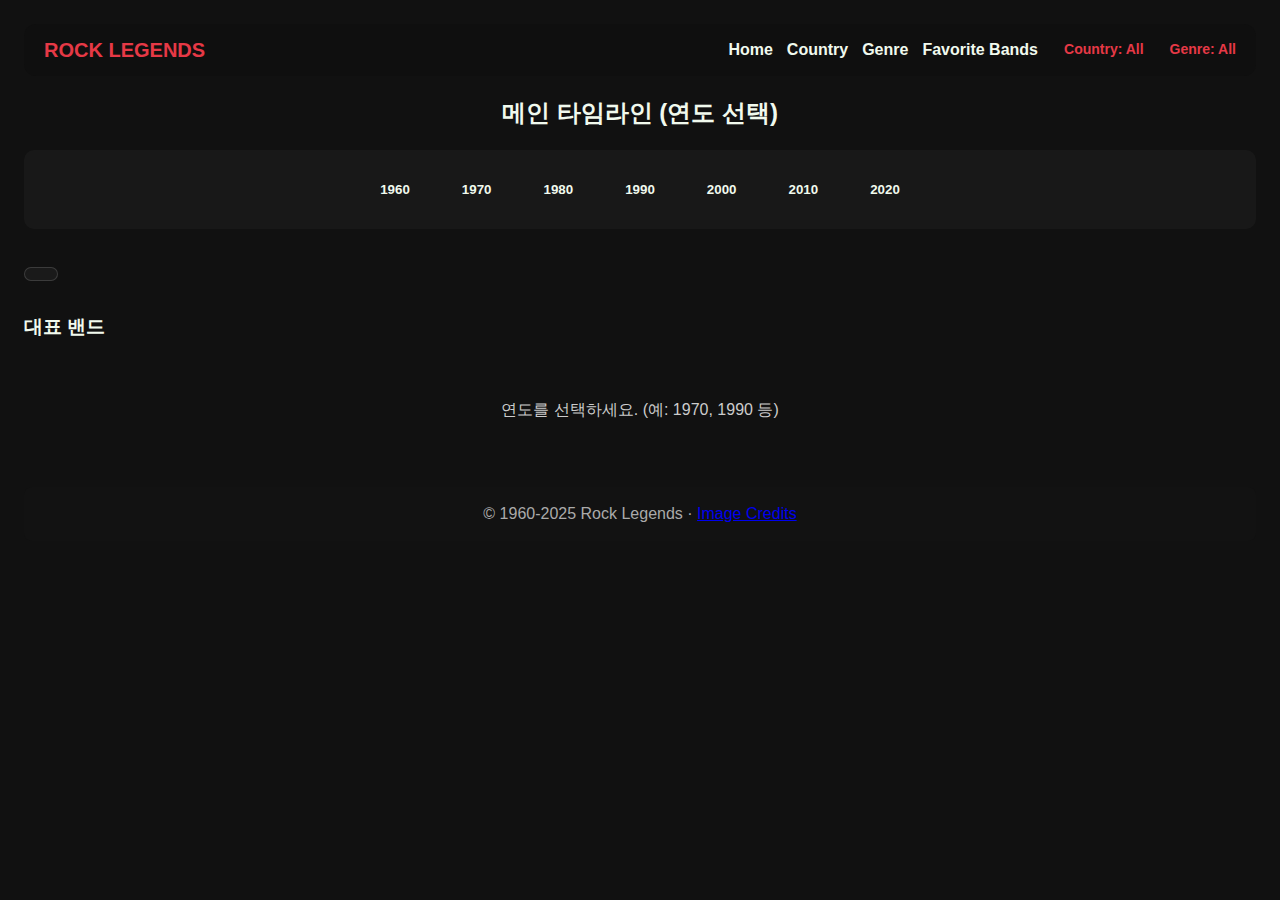
<file: index.html>
<!doctype html>
<html lang="ko">
<head>
  <meta charset="utf-8" />
  <meta name="viewport" content="width=device-width,initial-scale=1" />
  <title>Rock Legends - 연도별 락밴드 아카이브 (확장 버전)</title>
  <!-- 기존 공통 CSS 재사용 -->
  <link rel="stylesheet" href="rockband_expanded.css" />

  <!-- 카드 본문 뒤쪽 배경 이미지 연결 + 스크롤 부드럽게 -->
  <style>
    .card .body::before { background-image: var(--band-bg, none); }
    html { scroll-behavior: smooth; }
  </style>
</head>
<body>
  <div class="header">
    <div class="logo">ROCK LEGENDS</div>
<nav class="nav">
  <a href="#">Home</a>
  <a href="#country">Country</a>
  <a href="#genre">Genre</a>
  <a href="favorite_bands.html">Favorite Bands</a>

  <span class="country-label" id="countryLabel">Country: All</span>
  <span class="country-label" id="genreLabel">Genre: All</span>

  <!-- Country 메뉴 -->
  <div class="country-menu" id="countryMenu">
    <div>All</div>
    <div>UK</div>
    <div>US</div>
    <div>JP</div>
    <div>Ita</div>
  </div>

  <!-- Genre 메뉴 (같은 스타일 재사용) -->
  <div class="country-menu" id="genreMenu">
    <div>All</div>
    <div>Classic Rock</div>
    <div>Hard Rock</div>
    <div>Metal</div>
    <div>Progressive Rock</div>
    <div>Grunge</div>
    <div>Britpop</div>
    <div>J-Rock</div>
    <div>Alternative Rock</div>
    <div>Pop Rock</div>
  </div>
</nav>
  </div>

  <main>
    <section>
      <h2 style="text-align:center">메인 타임라인 (연도 선택)</h2>
      <div class="timeline" id="timeline"></div>
    </section>

    <section>
      <div id="eraGenre" class="era-genre"></div>

      <h3>대표 밴드</h3>
      <div id="bands" class="bands">
        <div class="empty">연도를 선택하세요. (예: 1970, 1990 등)</div>
      </div>
    </section>
  </main>

  <footer class="footer">
  © 1960-2025 Rock Legends ·
  <a href="credits.html">Image Credits</a>
  </footer>

  <script>
    const FAVORITES_KEY = 'rocklegends_favorites_v1';

  function getFavorites() {
    try {
      const raw = localStorage.getItem(FAVORITES_KEY);
      return raw ? JSON.parse(raw) : [];
    } catch (e) {
      return [];
    }
  }

  function saveFavorites(list) {
    localStorage.setItem(FAVORITES_KEY, JSON.stringify(list));
  }

  function isFavorite(name) {
    return getFavorites().some(f => f.name === name);
  }

  function toggleFavorite(band, btn) {
    let favorites = getFavorites();
    const idx = favorites.findIndex(f => f.name === band.name);
    const isFav = idx >= 0;

    if (isFav) {
      favorites.splice(idx, 1);
      btn.classList.remove('is-fav');
      btn.textContent = '☆ Favorite';
    } else {
      favorites.push(band);
      btn.classList.add('is-fav');
      btn.textContent = '★ Favorite';
    }
    saveFavorites(favorites);
  }

  /* ------------------ 데이터 ------------------ */
  const DATA = {
    "1960":[
      {name:"The Beatles",country:"UK",genre:"Classic Rock",note:"Beatlemania (1960s)", img:"images/beatles.jpg"},
      {name:"The Rolling Stones",country:"UK",genre:"Classic Rock",note:"Started 1962", img:"images/rollingstones.jpg"},
      {name:"The Beach Boys",country:"US",genre:"Pop Rock",note:"Surfin’ USA (1963)", img:"images/beachboys.jpg"}
    ],
    "1970":[
      {name:"Led Zeppelin",country:"UK",genre:"Hard Rock",note:"Led Zeppelin IV (1971)", img:"images/ledzeppelin.jpg"},
      {name:"Pink Floyd",country:"UK",genre:"Progressive Rock",note:"The Wall (1979)", img:"images/pinkfloyd.jpg"},
      {name:"KISS",country:"US",genre:"Hard Rock",note:"Destroyer (1976)", img:"images/kiss.jpg"}
    ],
    "1980":[
      {name:"X Japan",country:"JP",genre:"Metal",note:"Formation 1982", img:"images/xjapan.jpg"},
      {name:"U2",country:"Ireland",genre:"Classic Rock",note:"The Joshua Tree (1987)", img:"images/u2.jpg"},
      {name:"Metallica",country:"US",genre:"Metal",note:"Master of Puppets (1986)", img:"images/metallica.jpg"}
    ],
    "1990":[
      {name:"Nirvana",country:"US",genre:"Grunge",note:"Nevermind (1991)", img:"images/nirvana.jpg"},
      {name:"Oasis",country:"UK",genre:"Britpop",note:"Morning Glory (1995)", img:"images/oasis.jpg"},
      {name:"L'Arc~en~Ciel",country:"JP",genre:"J-Rock",note:"Heavenly (1995)", img:"images/larcenciel.jpg"}
    ],
    "2000":[
      {name:"Linkin Park",country:"US",genre:"Alternative Rock",note:"Hybrid Theory (2000)", img:"images/linkinpark.jpg"},
      {name:"Coldplay",country:"UK",genre:"Pop Rock",note:"Parachutes (2000)", img:"images/coldplay.jpg"},
      {name:"Asian Kung-Fu Generation",country:"JP",genre:"J-Rock",note:"Debut (2003)", img:"images/akfg.jpg"}
    ],
    "2010":[
      {name:"Imagine Dragons",country:"US",genre:"Pop Rock",note:"Night Visions (2012)", img:"images/imaginedragons.jpg"},
      {name:"Arctic Monkeys",country:"UK",genre:"Alternative Rock",note:"AM (2013)", img:"images/arcticmonkeys.jpg"}
    ],
    "2020":[
      {name:"Måneskin",country:"Ita",genre:"Hard Rock",note:"Eurovision (2021)", img:"images/maneskin.jpg"},
      {name:"Greta Van Fleet",country:"US",genre:"Classic Rock",note:"The Battle at Garden's Gate (2021)", img:"images/gvf.jpg"},
      {name:"King Gnu",country:"JP",genre:"Alternative Rock",note:"Ceremony (2020)", img:"images/kinggnu.jpg"}
    ]
  };
  const years = ["1960","1970","1980","1990","2000","2010","2020"];
  const ERA_GENRE = {
  "1960": "1960s · British Invasion & Classic Rock",
  "1970": "1970s · Hard Rock & Progressive Rock",
  "1980": "1980s · Metal & Arena Rock",
  "1990": "1990s · Grunge & Britpop",
  "2000": "2000s · Alternative & Pop Rock",
  "2010": "2010s · Indie & Pop Rock",
  "2020": "2020s · New Wave Rock & Mixed Styles"
};

  /* ------------------ 약력 ------------------ */
const BAND_BIOS = {
  "Beatles": `
    <p>리버풀 출신의 전설적인 록 밴드로, 1960년대 대중음악의 흐름을 바꿨습니다.</p>
    <p>멜로디와 실험성을 동시에 보여주며 이후 수많은 아티스트에게 영향을 남겼습니다.</p>
  `,

  "Rolling Stones": `
    <p>블루스 기반 록앤롤의 아이콘으로, 거친 사운드와 카리스마로 사랑받았습니다.</p>
    <p>장기간 활동하며 라이브 퍼포먼스와 록의 태도를 상징하는 존재가 되었습니다.</p>
  `,

  "Led Zeppelin": `
    <p>하드 록/헤비메탈의 원형을 제시한 영국 밴드입니다.</p>
    <p>강력한 리프와 다이내믹한 구성으로 ‘클래식 록’의 대표적인 기준점이 되었습니다.</p>
  `,

  "Pink Floyd": `
    <p>프로그레시브 록의 정점으로 꼽히는 밴드이며, 실험적 사운드와 개념 앨범으로 유명합니다.</p>
    <p>사운드 디자인과 서사적 구성으로 ‘앨범 단위 감상’의 매력을 극대화했습니다.</p>
  `,

  "KISS": `
    <p>화려한 분장과 퍼포먼스로 유명한 하드 록 밴드입니다.</p>
    <p>무대 연출과 캐릭터성을 결합해 ‘쇼’로서의 록 공연을 대중적으로 확장했습니다.</p>
  `,

  "Nirvana": `
    <p>그란지 록의 상징으로, 1990년대 얼터너티브 록 대중화에 결정적 역할을 했습니다.</p>
    <p>거칠지만 직설적인 감정 표현으로 당시 세대의 정서를 대표하는 밴드가 되었습니다.</p>
  `,

  "Oasis": `
    <p>브릿팝의 아이콘으로, 직선적인 멜로디와 태도로 세대를 관통했습니다.</p>
    <p>큰 후렴과 강한 ‘싱얼롱’ 감성으로 1990년대 영국 록의 중심에 섰습니다.</p>
  `,

  "L'Arc~en~Ciel": `
    <p>일본 록을 대표하는 밴드로, 멜로디와 비주얼 모두 강점으로 평가받습니다.</p>
    <p>다채로운 사운드 스펙트럼과 세련된 곡 전개로 폭넓은 팬층을 형성했습니다.</p>
  `,

  "Linkin Park": `
    <p>뉴메탈과 일렉트로니카의 결합으로 2000년대 초반을 장악한 밴드입니다.</p>
    <p>강한 에너지와 감정선이 뚜렷한 보컬 스타일로 대중성과 공격성을 동시에 잡았습니다.</p>
  `,

  "Coldplay": `
    <p>서정적 멜로디와 감성적 사운드로 사랑받는 영국 밴드입니다.</p>
    <p>부드러운 분위기부터 웅장한 스케일까지 확장하며 ‘모던 팝 록’의 대표 주자가 되었습니다.</p>
  `,

  "Asian Kung-Fu Generation": `
    <p>에모/얼터너티브 기반의 일본 록 밴드입니다.</p>
    <p>선명한 기타 사운드와 직관적인 곡 구성으로 많은 리스너에게 꾸준히 사랑받고 있습니다.</p>
  `,

  "Imagine Dragons": `
    <p>팝 록/일렉트로닉 록을 성공적으로 결합한 밴드입니다.</p>
    <p>강한 비트와 후렴 중심의 구성이 특징이며, 대중적인 에너지로 큰 호응을 얻었습니다.</p>
  `,

  "Arctic Monkeys": `
    <p>인디/개러지 록 기반의 현대적 사운드를 선도한 밴드입니다.</p>
    <p>시기별로 스타일을 유연하게 확장하면서도 특유의 감각적인 분위기를 유지했습니다.</p>
  `,

  "Måneskin": `
    <p>Måneskin은 이탈리아 출신 록 밴드로, 하드 록과 팝 록, 얼터너티브 록을 기반으로 활동하고 있습니다.</p>
    <p>과거 록 음악을 현대적으로 재해석하는 스타일을 특징으로 하며, 다양한 아티스트에게서 영향을 받은 것으로 알려져 있습니다.</p>
  `,

  "Greta Van Fleet": `
    <p>클래식 록의 계보를 현대적으로 잇는 밴드입니다.</p>
    <p>빈티지한 질감의 사운드와 강한 밴드 연주를 중심으로 존재감을 보여줍니다.</p>
  `,

  "King Gnu": `
    <p>장르 경계를 넘나드는 일본 밴드입니다.</p>
    <p>록을 기반으로 하면서도 다양한 편곡과 질감으로 독자적인 색을 만들어갑니다.</p>
  `,

  "The Beach Boys": `
    <p>캘리포니아 사운드의 상징으로, 서프 록/선샤인 팝 계열의 이미지로 널리 알려져 있습니다.</p>
    <p>밝은 하모니와 세련된 편곡으로 ‘팝 보컬 그룹’의 기준을 확장했습니다.</p>
  `,

  "X Japan": `
    <p>일본 비주얼계의 선구자로, 헤비메탈과 발라드의 극적인 대비로 유명합니다.</p>
    <p>강렬한 무대성과 감성적인 멜로디를 함께 보여주며 큰 영향력을 남겼습니다.</p>
  `,

  "U2": `
    <p>아일랜드 출신의 록 밴드로, 사회적 메시지를 담은 음악과 혁신적인 사운드로 세계적인 명성을 얻었습니다.</p>
    <p>공연 규모와 사운드 연출 면에서도 ‘스타디움 록’의 대표 주자로 자주 언급됩니다.</p>
  `,

  "Metallica": `
    <p>미국의 헤비메탈 밴드로, 스래시 메탈 장르를 대표하는 이름 중 하나입니다.</p>
    <p>강렬한 사운드와 탄탄한 연주로 메탈의 대중적 확장에도 큰 역할을 했습니다.</p>
  `
};

  /* ------------------ 엘리먼트 ------------------ */
  const timelineEl  = document.getElementById('timeline');
  const bandsEl     = document.getElementById('bands');
  const eraGenreEl  = document.getElementById('eraGenre');
  const countryMenu = document.getElementById('countryMenu');
  const countryLabel= document.getElementById('countryLabel');
  const genreMenu   = document.getElementById('genreMenu');
  const genreLabel  = document.getElementById('genreLabel');

  let selectedCountry = null;
  let selectedGenre   = null;

  function createYearButton(y){
    const btn = document.createElement('button');
    btn.className = 'year-btn';
    btn.textContent = y;
    btn.addEventListener('click', () => selectYear(y, btn));
    return btn;
  }
  function updateEraGenre(year) {
  if (!eraGenreEl) return;
  const text = ERA_GENRE[year] || (year + "s · Rock");
  eraGenreEl.textContent = text;
}
  function selectYear(year, btn){
    document.querySelectorAll('.year-btn').forEach(b => b.classList.remove('active'));
    btn.classList.add('active');
    updateEraGenre(year);
    renderBandsForYear(year);
  }

  function renderBandsForYear(year){
    bandsEl.innerHTML = '';
    const list = DATA[year];
    if(!list){
      bandsEl.innerHTML = '<div class="empty">데이터 없음</div>';
      return;
    }

    let filtered = list;
    if (selectedCountry) {
      filtered = filtered.filter(b => b.country === selectedCountry);
    }
    if (selectedGenre) {
      filtered = filtered.filter(b => b.genre === selectedGenre);
    }

    if(filtered.length === 0){
      bandsEl.innerHTML = '<div class="empty">해당 조건(국가/장르)의 밴드 없음</div>';
      return;
    }

    filtered.forEach(b => {
      const card  = document.createElement('div'); card.className = 'card';
      const thumb = document.createElement('div'); thumb.className = 'thumb';
      thumb.textContent = b.name.split(' ')[0];

      const body  = document.createElement('div'); body.className = 'body';
      if (b.img) body.style.setProperty('--band-bg', `url("${b.img}")`);
      body.innerHTML = `
        <div class="band-name">${b.name}</div>
        <div class="meta">${b.country} · ${year}s · ${b.genre}</div>
        <div class="track">${b.note || ''}</div>
      `;

      const expand = document.createElement('div'); 
expand.className = 'expand';
expand.innerHTML = `
  <div class="expand-layout">
    <div class="bio">
      ${BAND_BIOS[b.name] || '약력이 아직 없습니다. BAND_BIOS에 "밴드명": "소개글"로 추가하세요.'}
    </div>
    ${b.img ? `<img class="band-cover" src="${b.img}" alt="${b.name} cover" />` : ``}
  </div>
`;

// === 즐겨찾기 버튼 추가 ===
      const favBtn = document.createElement('button');
      favBtn.className = 'fav-btn';
      if (isFavorite(b.name)) {
        favBtn.classList.add('is-fav');
        favBtn.textContent = '★ Favorite';
      } else {
        favBtn.textContent = '☆ Favorite';
      }
      favBtn.addEventListener('click', (e) => {
        e.stopPropagation(); // 카드 확대 클릭과 분리
        toggleFavorite(
          {
            name: b.name,
            country: b.country,
            genre: b.genre,
            note: b.note,
            img: b.img,
            year: year
          },
          favBtn
        );
      });

      card.appendChild(thumb);
      card.appendChild(body);
      card.appendChild(favBtn);
      card.appendChild(expand);
      bandsEl.appendChild(card);

      // 카드 클릭 시: 확대 + 맨 위로
      card.addEventListener('click', () => {
        const willOpen = !card.classList.contains('expanded');
        document.querySelectorAll('#bands .card').forEach(c => c.classList.remove('expanded','expanded-top'));
        if (willOpen) {
          bandsEl.prepend(card);
          card.classList.add('expanded','expanded-top');
          const header = document.querySelector('.header');
          const topY = (header ? header.offsetTop + header.offsetHeight + 8 : 0);
          window.scrollTo({ top: topY, behavior: 'smooth' });
        }
      });
    });
  }

  // Country 드롭다운
  document.querySelector('.nav a[href="#country"]').addEventListener('click', (e) => {
    e.preventDefault();
    countryMenu.style.display = (countryMenu.style.display === 'block') ? 'none' : 'block';
    genreMenu.style.display   = 'none';
  });
  countryMenu.querySelectorAll('div').forEach(opt => {
    opt.addEventListener('click', () => {
      selectedCountry = (opt.textContent === "All") ? null : opt.textContent;
      countryLabel.textContent = "Country: " + opt.textContent;
      countryMenu.style.display = 'none';
      const active = document.querySelector('.year-btn.active');
      if (active) { renderBandsForYear(active.textContent); }
    });
  });

  // Genre 드롭다운
  document.querySelector('.nav a[href="#genre"]').addEventListener('click', (e) => {
    e.preventDefault();
    genreMenu.style.display   = (genreMenu.style.display === 'block') ? 'none' : 'block';
    countryMenu.style.display = 'none';
  });
  genreMenu.querySelectorAll('div').forEach(opt => {
    opt.addEventListener('click', () => {
      selectedGenre = (opt.textContent === "All") ? null : opt.textContent;
      genreLabel.textContent = "Genre: " + opt.textContent;
      genreMenu.style.display = 'none';
      const active = document.querySelector('.year-btn.active');
      if (active) { renderBandsForYear(active.textContent); }
    });
  });

  // 타임라인 버튼 생성
  years.forEach(y => timelineEl.appendChild(createYearButton(y)));
  </script>
</body>
</html>
</file>
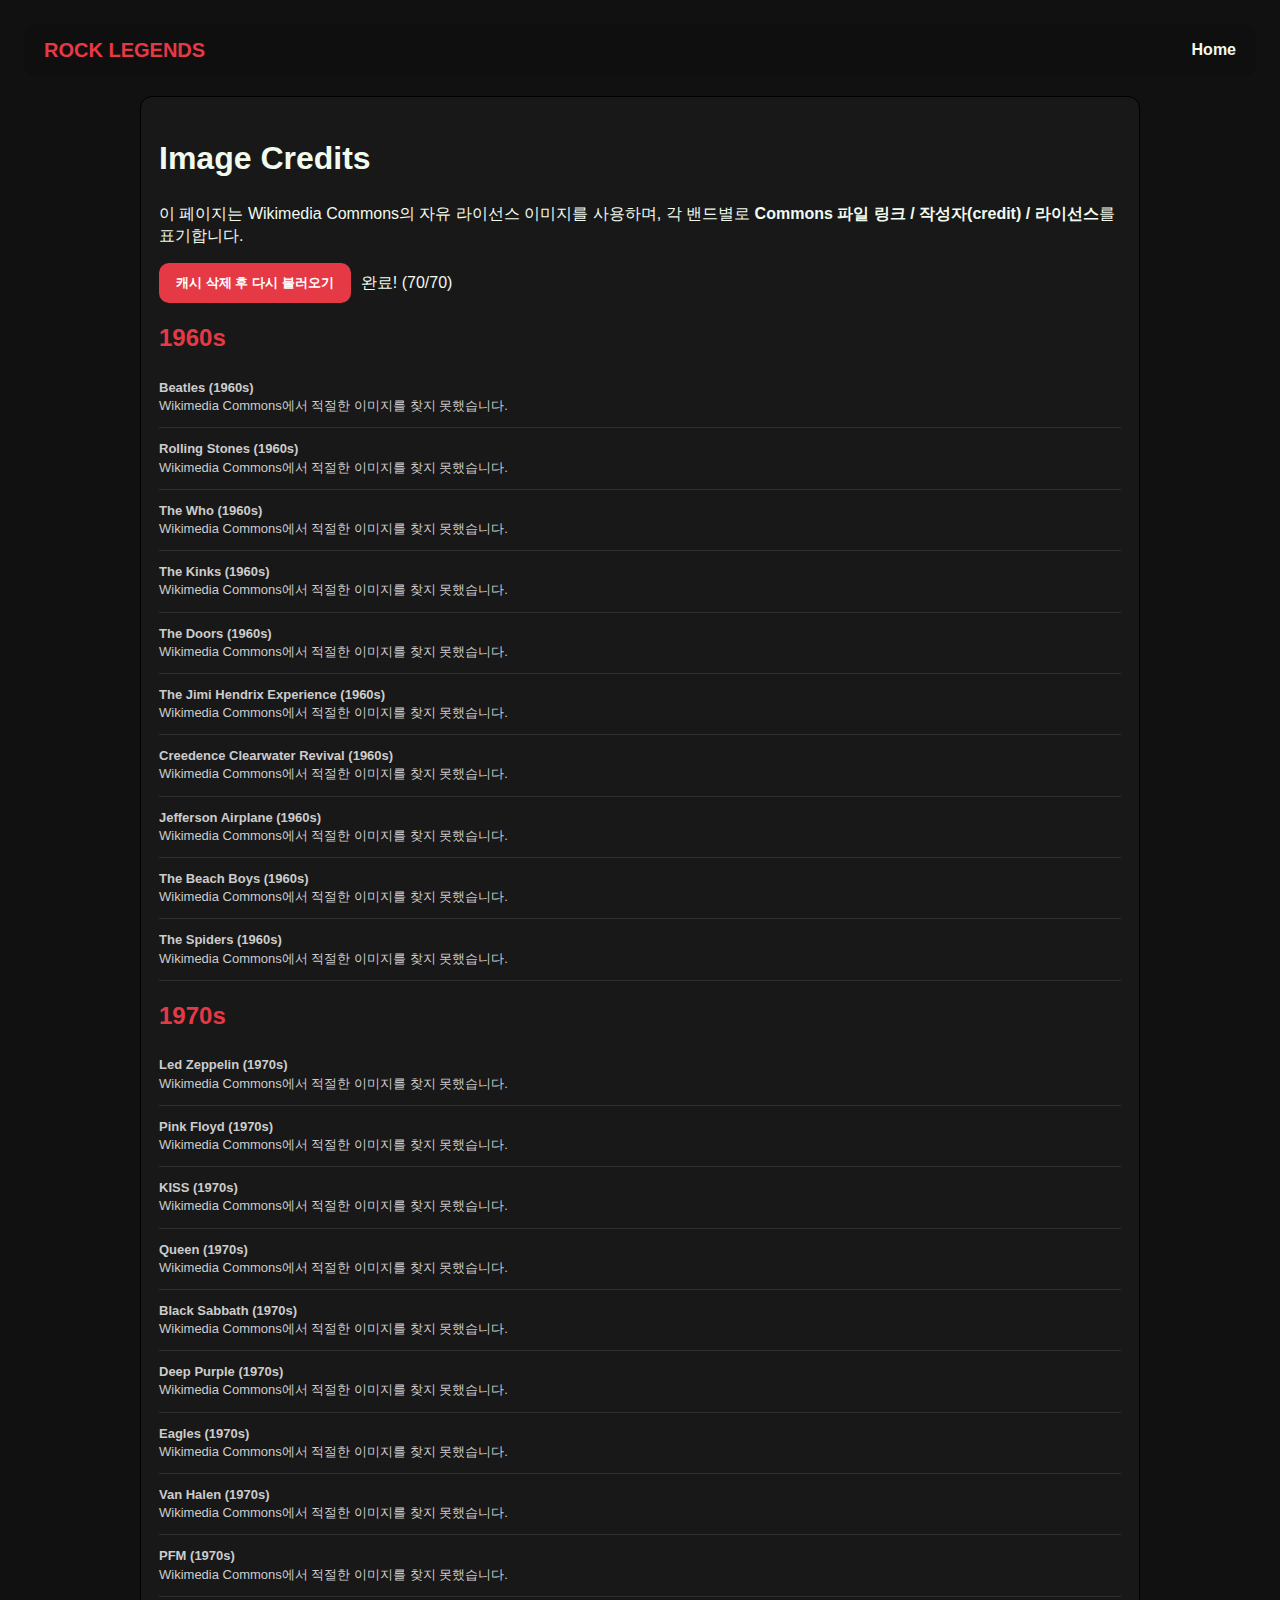
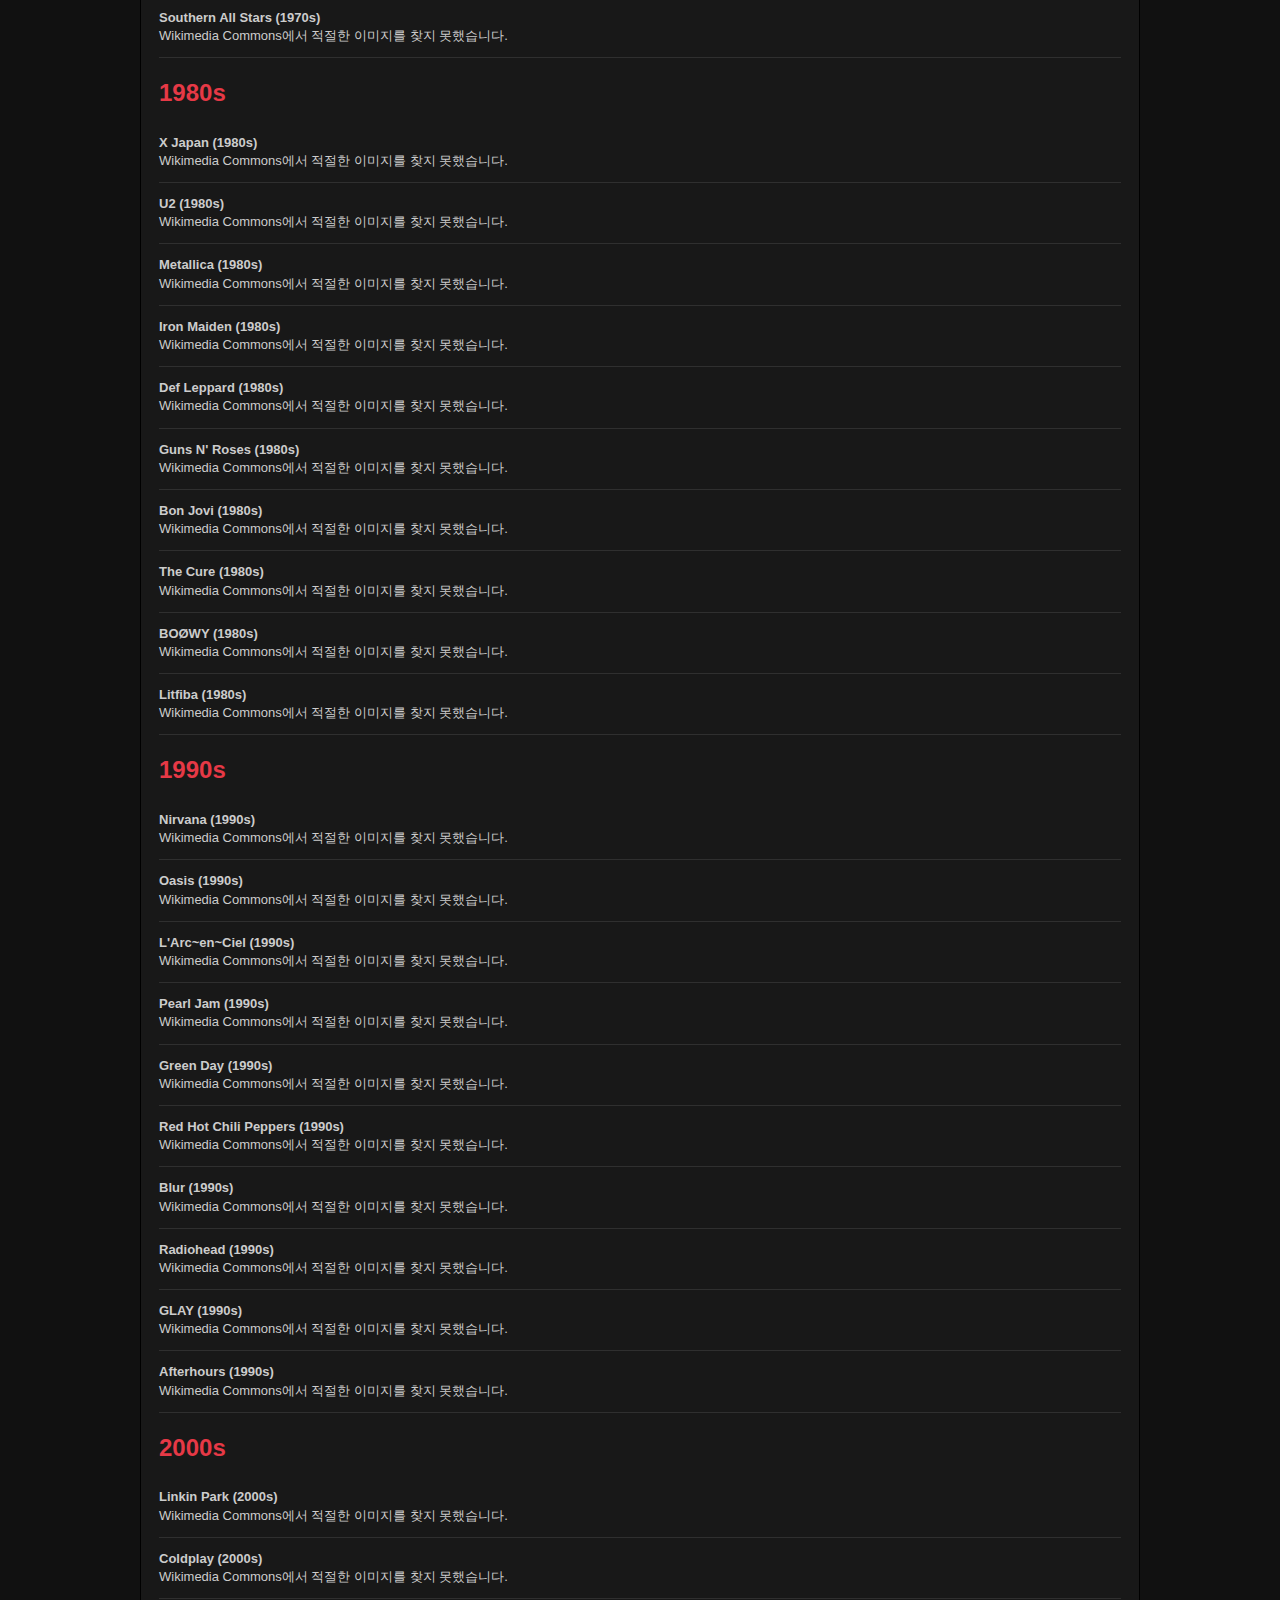
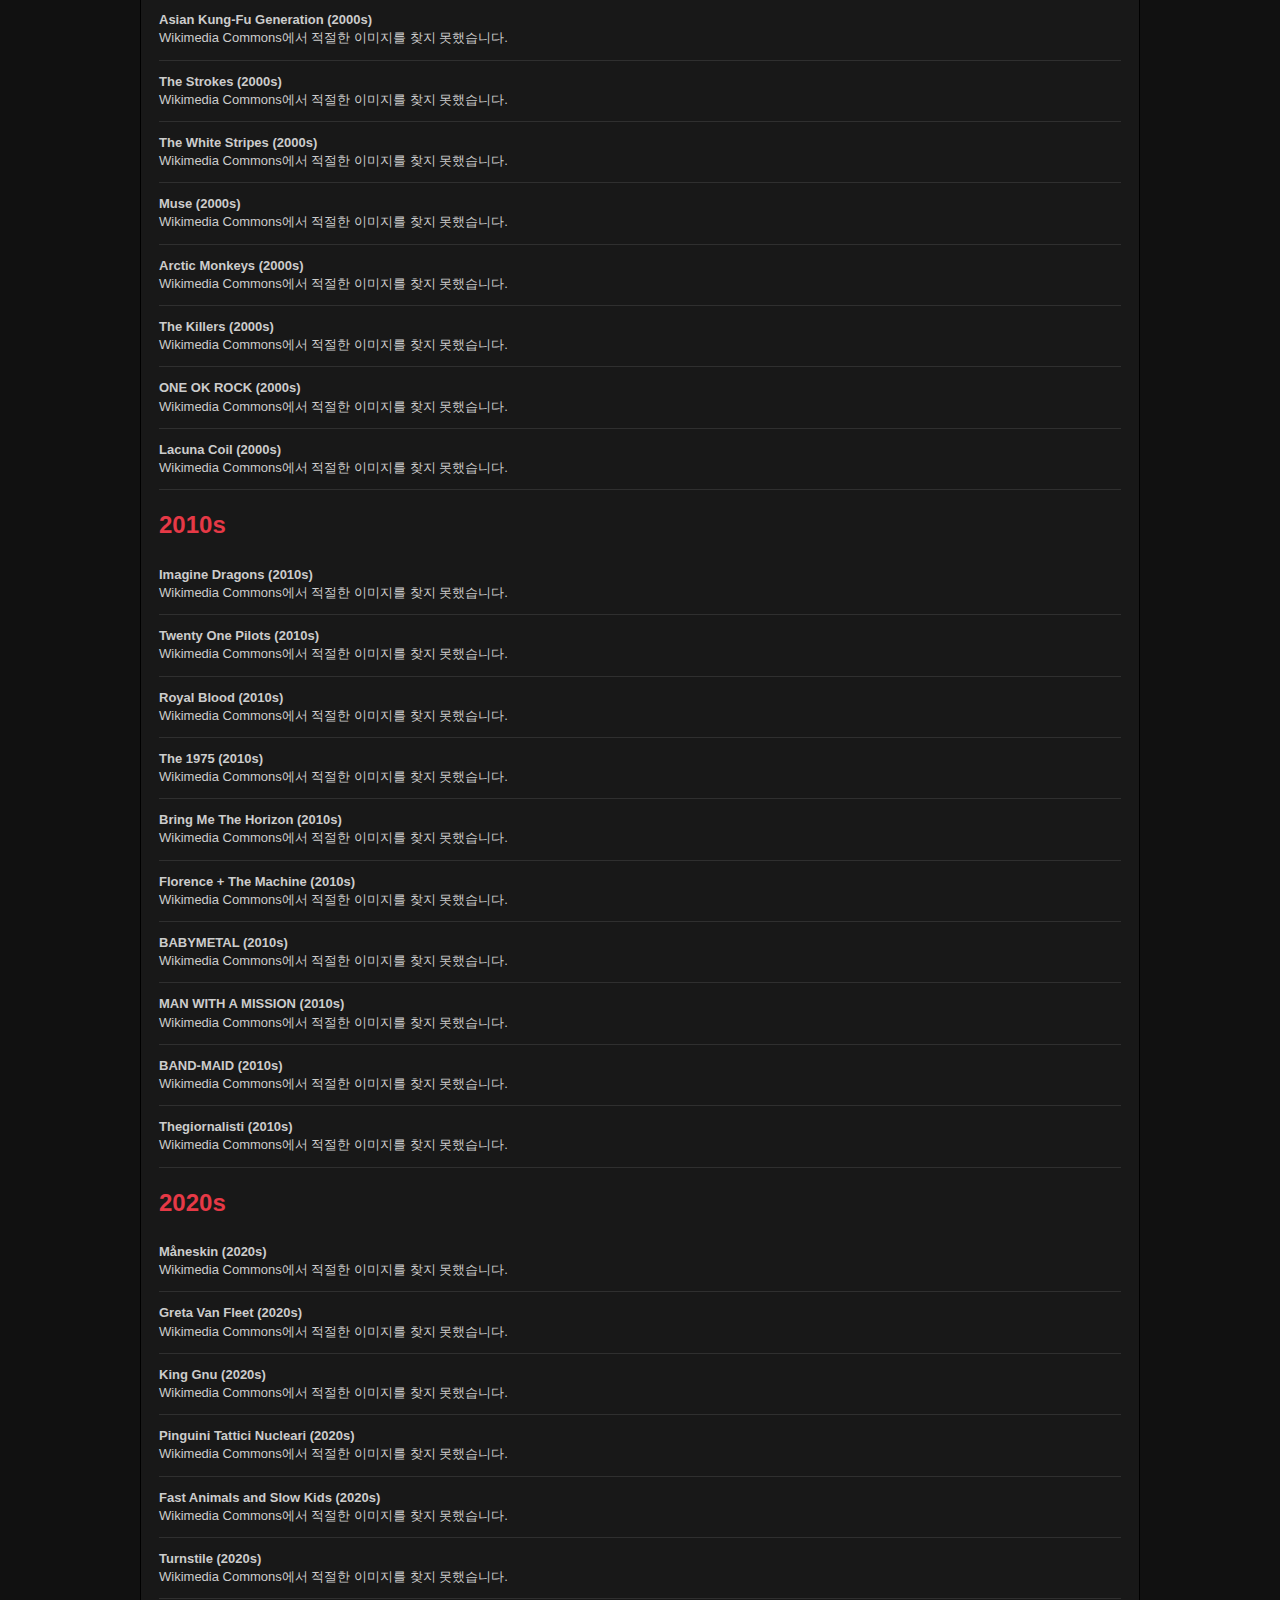
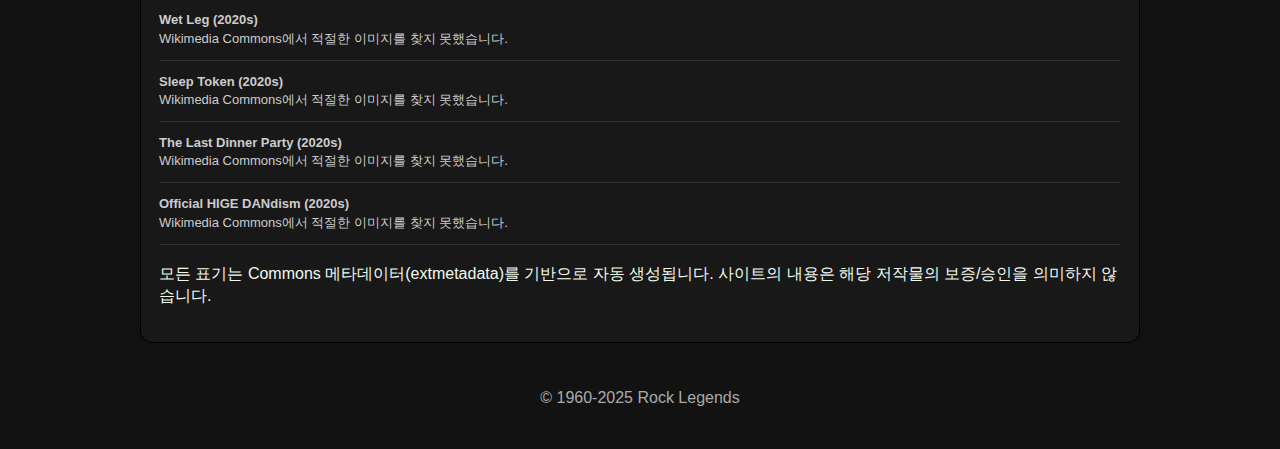
<file: credits.html>
<!doctype html>
<html lang="ko">
<head>
  <meta charset="utf-8" />
  <meta name="viewport" content="width=device-width, initial-scale=1" />
  <title>Image Credits - Rock Legends</title>
  <link rel="stylesheet" href="rockband_expanded.css" />
</head>
<body>
  <div class="header">
    <div class="logo">ROCK LEGENDS</div>
    <nav class="nav">
      <a href="index.html">Home</a>
    </nav>
  </div>

  <main class="container">
    <section class="section">
      <h1>Image Credits</h1>
      <p class="muted">
        이 페이지는 Wikimedia Commons의 자유 라이선스 이미지를 사용하며,
        각 밴드별로 <strong>Commons 파일 링크 / 작성자(credit) / 라이선스</strong>를 표기합니다.
      </p>

      <div style="display:flex; gap:10px; align-items:center; flex-wrap:wrap;">
        <button id="clearCacheBtn" class="btn">캐시 삭제 후 다시 불러오기</button>
        <span id="creditsProgress" class="muted">준비 중…</span>
      </div>

      <div id="creditsRoot" style="margin-top:16px;"></div>

      <p class="muted" style="margin-top:18px;">
        모든 표기는 Commons 메타데이터(extmetadata)를 기반으로 자동 생성됩니다.
        사이트의 내용은 해당 저작물의 보증/승인을 의미하지 않습니다.
      </p>
    </section>
  </main>

  <footer class="footer">
    © 1960-2025 Rock Legends
  </footer>

  <script src="commons_autofill.js"></script>
  <script>
    const DECADES = {
  "1960": ["Beatles", "Rolling Stones", "The Who", "The Kinks", "The Doors", "The Jimi Hendrix Experience", "Creedence Clearwater Revival", "Jefferson Airplane", "The Beach Boys", "The Spiders"],
  "1970": ["Led Zeppelin", "Pink Floyd", "KISS", "Queen", "Black Sabbath", "Deep Purple", "Eagles", "Van Halen", "PFM", "Southern All Stars"],
  "1980": ["X Japan", "U2", "Metallica", "Iron Maiden", "Def Leppard", "Guns N' Roses", "Bon Jovi", "The Cure", "BOØWY", "Litfiba"],
  "1990": ["Nirvana", "Oasis", "L'Arc~en~Ciel", "Pearl Jam", "Green Day", "Red Hot Chili Peppers", "Blur", "Radiohead", "GLAY", "Afterhours"],
  "2000": ["Linkin Park", "Coldplay", "Asian Kung-Fu Generation", "The Strokes", "The White Stripes", "Muse", "Arctic Monkeys", "The Killers", "ONE OK ROCK", "Lacuna Coil"],
  "2010": ["Imagine Dragons", "Twenty One Pilots", "Royal Blood", "The 1975", "Bring Me The Horizon", "Florence + The Machine", "BABYMETAL", "MAN WITH A MISSION", "BAND-MAID", "Thegiornalisti"],
  "2020": ["Måneskin", "Greta Van Fleet", "King Gnu", "Pinguini Tattici Nucleari", "Fast Animals and Slow Kids", "Turnstile", "Wet Leg", "Sleep Token", "The Last Dinner Party", "Official HIGE DANdism"]
};

    function el(tag, attrs={}, children=[]) {
      const node = document.createElement(tag);
      for (const [k,v] of Object.entries(attrs||{})) {
        if (k === 'class') node.className = v;
        else if (k === 'text') node.textContent = v;
        else node.setAttribute(k, v);
      }
      for (const ch of children) node.appendChild(ch);
      return node;
    }

    async function buildCredits() {
      const root = document.getElementById('creditsRoot');
      const progress = document.getElementById('creditsProgress');

      if (!window.RockLegendsCommons) {
        progress.textContent = "commons_autofill.js 로드 실패(경로 확인 필요)";
        return;
      }

      root.innerHTML = "";
      const decadeKeys = Object.keys(DECADES).sort();

      // 총 개수 계산
      const total = decadeKeys.reduce((s,k)=> s + (DECADES[k]||[]).length, 0);
      let done = 0;
      progress.textContent = `불러오는 중… (0/${total})`;

      for (const decade of decadeKeys) {
        const title = el('h2', { text: `${decade}s` });
        title.style.marginTop = "18px";

        const ul = el('ul', { class: 'image-credits' });
        root.appendChild(title);
        root.appendChild(ul);

        const names = DECADES[decade] || [];

        await window.RockLegendsCommons.mapLimit(
          names,
          3,
          async (name) => {
            const meta = await window.RockLegendsCommons.ensureBandImageAndMeta(name, decade);
            // ensureBandImageAndMeta는 missing도 반환하므로 buildCreditLi에 그대로 전달 가능
            const li = window.RockLegendsCommons.buildCreditLi(meta);
            ul.appendChild(li);
            done += 1;
            progress.textContent = `불러오는 중… (${done}/${total})`;
          }
        );
      }

      progress.textContent = `완료! (${done}/${total})`;
    }

    document.getElementById('clearCacheBtn').addEventListener('click', () => {
      try {
        window.RockLegendsCommons.clearCache();
      } catch {}
      location.reload();
    });

    window.addEventListener('DOMContentLoaded', buildCredits);
  </script>
</body>
</html>
</file>
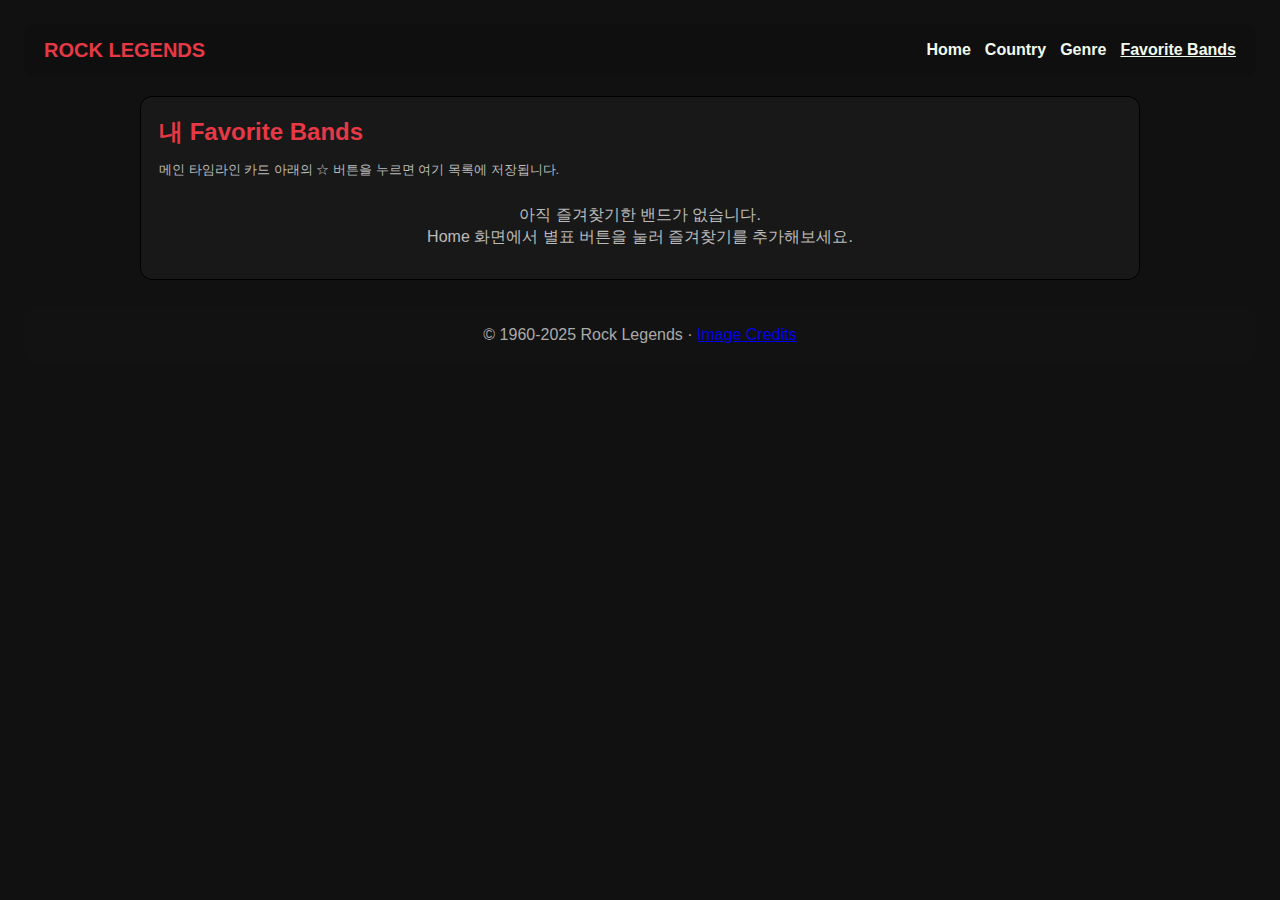
<file: favorite_bands.html>
<!doctype html>
<html lang="ko">
<head>
  <meta charset="utf-8" />
  <meta name="viewport" content="width=device-width,initial-scale=1" />
  <title>Rock Legends - Favorite Bands</title>
  <link rel="stylesheet" href="rockband_expanded.css" />

<style>
  .youtube-playlists { display: grid; gap: 14px; }
  .yt-card { background: rgba(255,255,255,0.06); border: 1px solid rgba(255,255,255,0.12); border-radius: 12px; overflow: hidden; }
  .yt-meta { display:flex; gap: 12px; padding: 12px; align-items: center; }
  .yt-thumb { width: 96px; height: 54px; object-fit: cover; border-radius: 8px; flex: 0 0 auto; }
  .yt-text { min-width: 0; }
  .yt-title { font-weight: 700; line-height: 1.25; }
  .yt-channel { opacity: 0.85; font-size: 0.9em; margin-top: 4px; }
  .yt-player iframe { width: 100%; aspect-ratio: 16 / 9; display:block; }
  .loading, .error, .empty { padding: 12px; opacity: 0.9; }
  .error { border-top: 1px solid rgba(255,80,80,0.35); }
</style>

</head>
<body>
  <div class="header">
    <div class="logo">ROCK LEGENDS</div>
    <nav class="nav">
      <a href="index.html">Home</a>
      <a href="index.html">Country</a>
      <a href="index.html">Genre</a>
      <a href="favorite_bands.html" style="text-decoration:underline;">Favorite Bands</a>
    </nav>
  </div>

  <main class="main container">
    <section class="section">
      <h2>내 Favorite Bands</h2>
      <p class="favorites-note">
        메인 타임라인 카드 아래의 ☆ 버튼을 누르면 여기 목록에 저장됩니다.
      </p>
      <div id="favoriteBands" class="bands"></div>
      <div id="noFavorites" class="empty" style="display:none;">
        아직 즐겨찾기한 밴드가 없습니다.<br>
        Home 화면에서 별표 버튼을 눌러 즐겨찾기를 추가해보세요.
      </div>
    </section>

    <section class="section" id="favoriteDetailSection" style="display:none;">
      <h2 id="detailBandName">선택한 밴드</h2>
      <div id="detailInfo" class="card"></div>
    </section>

    <section class="section" id="youtubeSection" style="display:none;">
  <h2>YouTube 플레이리스트 추천</h2>
  <p class="hint" style="margin-top:-6px; opacity:0.85;">
    YouTube Data API로 밴드 관련 플레이리스트를 검색해 보여줍니다.
  </p>
  <div id="youtubePlaylists" class="youtube-playlists"></div>
</section>
  </main>

  <footer class="footer">
  © 1960-2025 Rock Legends ·
  <a href="credits.html">Image Credits</a>
</footer>

<script>
  const FAVORITES_KEY = 'rocklegends_favorites_v1';


// ------------------ YouTube Data API 설정 ------------------
// 1) Google Cloud Console에서 YouTube Data API v3를 활성화
// 2) API 키를 발급한 뒤 아래에 붙여넣기
// ⚠️ 프론트에 키를 넣으면 노출됩니다. (도메인 제한/쿼터 설정 권장)
const YT_API_KEY = 'AIzaSyDee4vsjZIFXLepNDdLRnw_6-QZMlYYgpk';
const YT_MAX_RESULTS = 3;

  // 메인 페이지와 동일한 약력(필요한 밴드만 사용됨)
const BAND_BIOS = {
  "Beatles": `
    <p>리버풀 출신의 전설적인 록 밴드로, 1960년대 대중음악의 흐름을 바꿨습니다.</p>
    <p>멜로디와 실험성을 동시에 보여주며 이후 수많은 아티스트에게 영향을 남겼습니다.</p>
  `,

  "Rolling Stones": `
    <p>블루스 기반 록앤롤의 아이콘으로, 거친 사운드와 카리스마로 사랑받았습니다.</p>
    <p>장기간 활동하며 라이브 퍼포먼스와 록의 태도를 상징하는 존재가 되었습니다.</p>
  `,

  "Led Zeppelin": `
    <p>하드 록/헤비메탈의 원형을 제시한 영국 밴드입니다.</p>
    <p>강력한 리프와 다이내믹한 구성으로 ‘클래식 록’의 대표적인 기준점이 되었습니다.</p>
  `,

  "Pink Floyd": `
    <p>프로그레시브 록의 정점으로 꼽히는 밴드이며, 실험적 사운드와 개념 앨범으로 유명합니다.</p>
    <p>사운드 디자인과 서사적 구성으로 ‘앨범 단위 감상’의 매력을 극대화했습니다.</p>
  `,

  "KISS": `
    <p>화려한 분장과 퍼포먼스로 유명한 하드 록 밴드입니다.</p>
    <p>무대 연출과 캐릭터성을 결합해 ‘쇼’로서의 록 공연을 대중적으로 확장했습니다.</p>
  `,

  "Nirvana": `
    <p>그란지 록의 상징으로, 1990년대 얼터너티브 록 대중화에 결정적 역할을 했습니다.</p>
    <p>거칠지만 직설적인 감정 표현으로 당시 세대의 정서를 대표하는 밴드가 되었습니다.</p>
  `,

  "Oasis": `
    <p>브릿팝의 아이콘으로, 직선적인 멜로디와 태도로 세대를 관통했습니다.</p>
    <p>큰 후렴과 강한 ‘싱얼롱’ 감성으로 1990년대 영국 록의 중심에 섰습니다.</p>
  `,

  "L'Arc~en~Ciel": `
    <p>일본 록을 대표하는 밴드로, 멜로디와 비주얼 모두 강점으로 평가받습니다.</p>
    <p>다채로운 사운드 스펙트럼과 세련된 곡 전개로 폭넓은 팬층을 형성했습니다.</p>
  `,

  "Linkin Park": `
    <p>뉴메탈과 일렉트로니카의 결합으로 2000년대 초반을 장악한 밴드입니다.</p>
    <p>강한 에너지와 감정선이 뚜렷한 보컬 스타일로 대중성과 공격성을 동시에 잡았습니다.</p>
  `,

  "Coldplay": `
    <p>서정적 멜로디와 감성적 사운드로 사랑받는 영국 밴드입니다.</p>
    <p>부드러운 분위기부터 웅장한 스케일까지 확장하며 ‘모던 팝 록’의 대표 주자가 되었습니다.</p>
  `,

  "Asian Kung-Fu Generation": `
    <p>에모/얼터너티브 기반의 일본 록 밴드입니다.</p>
    <p>선명한 기타 사운드와 직관적인 곡 구성으로 많은 리스너에게 꾸준히 사랑받고 있습니다.</p>
  `,

  "Imagine Dragons": `
    <p>팝 록/일렉트로닉 록을 성공적으로 결합한 밴드입니다.</p>
    <p>강한 비트와 후렴 중심의 구성이 특징이며, 대중적인 에너지로 큰 호응을 얻었습니다.</p>
  `,

  "Arctic Monkeys": `
    <p>인디/개러지 록 기반의 현대적 사운드를 선도한 밴드입니다.</p>
    <p>시기별로 스타일을 유연하게 확장하면서도 특유의 감각적인 분위기를 유지했습니다.</p>
  `,

  "Måneskin": `
    <p>Måneskin은 이탈리아 출신 록 밴드로, 하드 록과 팝 록, 얼터너티브 록을 기반으로 활동하고 있습니다.</p>
    <p>과거 록 음악을 현대적으로 재해석하는 스타일을 특징으로 하며, 다양한 아티스트에게서 영향을 받은 것으로 알려져 있습니다.</p>
  `,

  "Greta Van Fleet": `
    <p>클래식 록의 계보를 현대적으로 잇는 밴드입니다.</p>
    <p>빈티지한 질감의 사운드와 강한 밴드 연주를 중심으로 존재감을 보여줍니다.</p>
  `,

  "King Gnu": `
    <p>장르 경계를 넘나드는 일본 밴드입니다.</p>
    <p>록을 기반으로 하면서도 다양한 편곡과 질감으로 독자적인 색을 만들어갑니다.</p>
  `,

  "The Beach Boys": `
    <p>캘리포니아 사운드의 상징으로, 서프 록/선샤인 팝 계열의 이미지로 널리 알려져 있습니다.</p>
    <p>밝은 하모니와 세련된 편곡으로 ‘팝 보컬 그룹’의 기준을 확장했습니다.</p>
  `,

  "X Japan": `
    <p>일본 비주얼계의 선구자로, 헤비메탈과 발라드의 극적인 대비로 유명합니다.</p>
    <p>강렬한 무대성과 감성적인 멜로디를 함께 보여주며 큰 영향력을 남겼습니다.</p>
  `,

  "U2": `
    <p>아일랜드 출신의 록 밴드로, 사회적 메시지를 담은 음악과 혁신적인 사운드로 세계적인 명성을 얻었습니다.</p>
    <p>공연 규모와 사운드 연출 면에서도 ‘스타디움 록’의 대표 주자로 자주 언급됩니다.</p>
  `,

  "Metallica": `
    <p>미국의 헤비메탈 밴드로, 스래시 메탈 장르를 대표하는 이름 중 하나입니다.</p>
    <p>강렬한 사운드와 탄탄한 연주로 메탈의 대중적 확장에도 큰 역할을 했습니다.</p>
  `
};

    function getFavorites() {
    try {
      const raw = localStorage.getItem(FAVORITES_KEY);
      return raw ? JSON.parse(raw) : [];
    } catch (e) {
      return [];
    }
  }

  const favoriteBandsEl = document.getElementById('favoriteBands');
  const noFavoritesEl   = document.getElementById('noFavorites');
  const detailSection   = document.getElementById('favoriteDetailSection');
  const detailBandName  = document.getElementById('detailBandName');
  const detailInfoEl    = document.getElementById('detailInfo');
  const youtubeSection  = document.getElementById('youtubeSection');
  const youtubePlaylistsEl = document.getElementById('youtubePlaylists');

  function renderFavoriteList() {
    const list = getFavorites();
    favoriteBandsEl.innerHTML = '';

    if (!list.length) {
      noFavoritesEl.style.display = 'block';
      detailSection.style.display = 'none';
      youtubeSection.style.display = 'none';
      return;
    }
    noFavoritesEl.style.display = 'none';

    list.forEach(b => {
      const card = document.createElement('div');
      card.className = 'card';

      const thumb = document.createElement('div');
      thumb.className = 'thumb';
      thumb.textContent = b.name.split(' ')[0];

      const body = document.createElement('div');
      body.className = 'body';
      body.innerHTML = `
        <div class="band-name">${b.name}</div>
        <div class="meta">${b.country} · ${b.year || ''}s · ${b.genre}</div>
        <div class="track">${b.note || ''}</div>
      `;

      card.appendChild(thumb);
      card.appendChild(body);

      card.addEventListener('click', () => {
        showFavoriteDetail(b);
      });

      favoriteBandsEl.appendChild(card);
    });
  }

  function showFavoriteDetail(band) {
    detailSection.style.display = 'block';
    detailBandName.textContent = band.name;

    // 상세 정보 카드 (메인 확장 레이아웃 느낌 유지)
    detailInfoEl.innerHTML = `
      <div class="body">
        <div class="band-name">${band.name}</div>
        <div class="meta">${band.country} · ${band.year || ''}s · ${band.genre}</div>
        <div class="track">${band.note || ''}</div>
      </div>
      <div class="expand">
        <div class="expand-layout">
          <div class="bio">
            ${BAND_BIOS[band.name] || '약력이 아직 없습니다.'}
          </div>
          ${band.img ? `<img class="band-cover" src="${band.img}" alt="${band.name} cover" />` : ``}
        </div>
      </div>
    `;

    loadYouTubePlaylists(band.name);
  }

// ------------------ YouTube 플레이리스트 추천 ------------------
function scorePlaylist(p, bandName) {
  const b = (bandName || '').toLowerCase();
  const title = (p.title || '').toLowerCase();
  const channel = (p.channelTitle || '').toLowerCase();

  let score = 0;

  // 공식/공인 키워드 가산점
  const boosts = [
    { kw: 'official', pts: 6 },
    { kw: 'vevo', pts: 5 },
    { kw: 'topic', pts: 2 },         // "Artist - Topic" 채널 힌트(공식에 가까운 경우가 있어 가산)
    { kw: 'complete', pts: 2 },
    { kw: 'all songs', pts: 2 },
    { kw: 'greatest hits', pts: 2 },
    { kw: 'best of', pts: 2 }
  ];

  for (const { kw, pts } of boosts) {
    if (title.includes(kw)) score += pts;
    if (channel.includes(kw)) score += Math.floor(pts / 2);
  }

  // 밴드명이 채널명/제목에 명확히 포함되면 가산점
  if (b && title.includes(b)) score += 2;
  if (b && channel.includes(b)) score += 3;

  // 커버/트리뷰트/라이브 전용 등은 약간 감점(원하면 조정 가능)
  const penalties = [
    { kw: 'cover', pts: 2 },
    { kw: 'tribute', pts: 2 },
    { kw: 'karaoke', pts: 3 }
  ];
  for (const { kw, pts } of penalties) {
    if (title.includes(kw) || channel.includes(kw)) score -= pts;
  }

  return score;
}

function rankAndPickPlaylists(allItems, bandName, limit = YT_MAX_RESULTS) {
  // 중복 playlistId 제거
  const uniq = new Map();
  for (const it of allItems) {
    if (it?.playlistId && !uniq.has(it.playlistId)) uniq.set(it.playlistId, it);
  }

  return Array.from(uniq.values())
    .map(p => ({ ...p, _score: scorePlaylist(p, bandName) }))
    .sort((a, b) => b._score - a._score)
    .slice(0, limit);
}
async function searchYouTubePlaylists(query, maxResults = YT_MAX_RESULTS) {
  if (!YT_API_KEY) {
    throw new Error('YouTube API 키가 설정되지 않았습니다.');
  }

  const q = encodeURIComponent(query);
  const url =
    `https://www.googleapis.com/youtube/v3/search` +
    `?part=snippet&type=playlist&maxResults=${maxResults}&q=${q}&key=${YT_API_KEY}`;

  const res = await fetch(url);
  if (!res.ok) {
    const text = await res.text().catch(() => '');
    throw new Error(`YouTube API 오류: ${res.status} ${text}`);
  }

  const data = await res.json();

  return (data.items || [])
    .map(item => ({
      playlistId: item?.id?.playlistId,
      title: item?.snippet?.title || '',
      channelTitle: item?.snippet?.channelTitle || '',
      thumbnail:
        item?.snippet?.thumbnails?.medium?.url ||
        item?.snippet?.thumbnails?.default?.url ||
        ''
    }))
    .filter(x => x.playlistId);
}

async function loadYouTubePlaylists(bandName) {
  youtubeSection.style.display = 'block';
  youtubePlaylistsEl.innerHTML = '<div class="loading">YouTube 플레이리스트를 불러오는 중...</div>';

  // “공식성 높은 것 먼저” → 없으면 점점 일반 검색으로
  const queries = [
    `${bandName} official playlist`,
    `${bandName} VEVO playlist`,
    `${bandName} greatest hits playlist`,
    `${bandName} playlist`,
  ];

  try {
    let collected = [];

    // 여러 쿼리에서 결과를 모아서 랭킹
    for (const q of queries) {
      const items = await searchYouTubePlaylists(q, 6); // 각 쿼리당 조금 넉넉히 가져옴
      collected = collected.concat(items);

      // 충분히 모이면 더 안 가져와도 됨
      if (collected.length >= 12) break;
    }

    const picked = rankAndPickPlaylists(collected, bandName, YT_MAX_RESULTS);

    if (!picked.length) {
      youtubePlaylistsEl.innerHTML =
        '<div class="empty">추천할 플레이리스트를 찾지 못했습니다. 다른 밴드를 선택해보세요.</div>';
      return;
    }

    youtubePlaylistsEl.innerHTML = picked.map(p => `
      <div class="yt-card">
        <div class="yt-meta">
          ${p.thumbnail ? `<img class="yt-thumb" src="${p.thumbnail}" alt="">` : ''}
          <div class="yt-text">
            <div class="yt-title">${escapeHtml(p.title)}</div>
            <div class="yt-channel">${escapeHtml(p.channelTitle)}</div>
          </div>
        </div>
        <div class="yt-player">
          <iframe
            src="https://www.youtube.com/embed/videoseries?list=${encodeURIComponent(p.playlistId)}"
            title="${escapeHtml(p.title)}"
            frameborder="0"
            allow="accelerometer; autoplay; clipboard-write; encrypted-media; gyroscope; picture-in-picture; web-share"
            allowfullscreen>
          </iframe>
        </div>
      </div>
    `).join('');
  } catch (err) {
    console.error(err);
    youtubePlaylistsEl.innerHTML = `
      <div class="error">
        YouTube 플레이리스트를 불러오지 못했습니다.<br>
        <small>${escapeHtml(String(err.message || err))}</small>
      </div>`;
  }
}


// XSS 방지용 간단 이스케이프
function escapeHtml(str) {
  return String(str)
    .replaceAll('&', '&amp;')
    .replaceAll('<', '&lt;')
    .replaceAll('>', '&gt;')
    .replaceAll('"', '&quot;')
    .replaceAll("'", '&#039;');
}


  // 초기 렌더
  renderFavoriteList();
</script>
</body>
</html>
</file>
<file: rockband_expanded.css>
@charset "UTF-8";

/* 전역 변수 정의 */
:root {
  --bg: #111111;
  --accent: #E63946;
  --muted: #457B9D;
  --text: #F1FAEE;
  --highlight: #E63946;
  --card-bg: #DDDDDD;
}

/* 공통 설정 */
* {
  box-sizing: border-box;
}

html {
  font-size: 100%;
}

body {
  margin: 0;
  font-family: Inter, Roboto, Arial, sans-serif;
  background: var(--bg);
  color: var(--text);
  line-height: 1.4;
  padding: 24px;
}

.header {
  display: flex;
  align-items: center;
  justify-content: space-between;
  padding: 12px 20px;
  background: #0f0f0f;
  border-radius: 12px;
  margin-bottom: 20px;
  position: relative;
}

.logo {
  font-weight: 800;
  color: var(--accent);
  font-size: 20px;
}

.nav {
  display: flex;
  gap: 14px;
  position: relative;
  align-items: center;
}

.nav a {
  color: var(--text);
  text-decoration: none;
  font-weight: 600;
  cursor: pointer;
}
.nav a:hover {
  color: var(--highlight);
}

.country-label {
  margin-left: 12px;
  font-size: 14px;
  color: var(--highlight);
  font-weight: 700;
}

.timeline {
  display: flex;
  gap: 12px;
  flex-wrap: wrap;
  justify-content: center;
  padding: 20px;
  margin-bottom: 18px;
  background: rgba(255, 255, 255, 0.03);
  border-radius: 10px;
}

.year-btn {
  background: transparent;
  border: 2px solid transparent;
  padding: 10px 18px;
  border-radius: 8px;
  cursor: pointer;
  font-weight: 700;
  color: var(--text);
  transition: all .18s ease;
}
.year-btn:hover {
  transform: translateY(-2px);
}
.year-btn.active {
  background: var(--accent);
  color: #fff;
  border-color: var(--highlight);
}

.bands {
  display: grid;
  grid-template-columns: repeat(auto-fit, minmax(220px, 1fr));
  gap: 18px;
  margin-top: 12px;
}

.card {
  background: var(--card-bg);
  color: #111;
  border-radius: 10px;
  overflow: hidden;
  box-shadow: 0 6px 18px rgba(0, 0, 0, 0.993);
  transition: transform .16s ease;
}
.card:hover {
  transform: translateY(-6px);
  box-shadow: 0 14px 40px rgba(0,0,0,0.28);
}
.card .thumb {
  height: 140px;
  background: linear-gradient(135deg, var(--muted), var(--accent));
  display: flex;
  align-items: center;
  justify-content: center;
  color: white;
  font-weight: 800;
  font-size: 18px;
}
.card .body {
  padding: 12px;
}
.band-name {
  color: var(--accent);
  font-weight: 800;
  margin-bottom: 6px;
}
.meta {
  color: var(--muted);
  font-size: 13px;
  margin-bottom: 8px;
}
.track {
  font-size: 13px;
}
.empty {
  padding: 40px;
  text-align: center;
  color: #ccc;
}

.footer {
  margin-top: 26px;
  padding: 16px;
  background: #121212;
  border-radius: 8px;
  color: #aaa;
  text-align: center;
}

.country-menu {
  display: none;
  position: absolute;
  top: 40px;
  left: 100px;
  background: #222;
  padding: 8px;
  border-radius: 6px;
  z-index: 10;
}
.country-menu div {
  padding: 4px 8px;
  cursor: pointer;
  color: var(--text);
}
.country-menu div:hover {
  background: #333;
}


/* === Added for unified Trend page UI (2025-10-23) === */
.container {
  max-width: 1000px;
  margin: 0 auto;
}

main.main {
  max-width: 1000px;
  margin: 0 auto;
}

.section {
  margin: 18px 0 28px;
  background: rgba(255,255,255,0.03);
  border: 1px solid black;
  border-radius: 12px;
  padding: 18px;
}

.section h2, .section h3 {
  margin: 0 0 12px 0;
  font-weight: 800;
  color: var(--highlight);
}

.controls {
  display: flex;
  flex-wrap: wrap;
  gap: 10px;
  justify-content: center;
}

.input, input.input {
  padding: 10px 12px;
  border-radius: 10px;
  border: 1px solid rgba(255,255,255,0.2);
  background: rgba(0,0,0,0.35);
  color: var(--text);
  min-width: 240px;
  outline: none;
}

.input:focus {
  border-color: var(--highlight);
  box-shadow: 0 0 0 3px rgba(255,215,0,0.12);
}

.btn, button.btn {
  padding: 10px 16px;
  border-radius: 10px;
  border: 1px solid transparent;
  background: var(--accent);
  color: #fff;
  font-weight: 700;
  cursor: pointer;
  transition: transform .16s ease, box-shadow .16s ease, background .16s ease;
}

.btn:hover {
  transform: translateY(-2px);
  box-shadow: 0 10px 24px rgba(0,0,0,0.32);
}

.badge {
  display: inline-block;
  padding: 6px 10px;
  border-radius: 999px;
  background: #222;
  color: var(--highlight);
  font-size: 12px;
  font-weight: 800;
}

.pills {
  display: flex;
  gap: 8px;
  flex-wrap: wrap;
  justify-content: center;
}

.pill {
  background: rgba(255,255,255,0.06);
  border: 1px solid rgba(255,255,255,0.12);
  color: var(--text);
  padding: 8px 12px;
  border-radius: 999px;
  font-size: 13px;
  cursor: pointer;
}
.pill:hover {
  background: rgba(255,255,255,0.12);
}

#searchResults .artist-item {
  background: var(--card-bg);
  color: #111;
  border: none;
  box-shadow: 0 6px 16px rgba(0,0,0,0.22);
}

.chart-wrap {
  background: rgba(255,255,255,0.03);
  border: 1px solid rgba(255,255,255,0.06);
  border-radius: 12px;
  padding: 16px;
}

canvas#trendChart {
  max-width: 900px;
  width: 100%;
  height: 360px;
}

footer.footer .muted {
  color: #888;
}


/* --- Expand panel (minimal additions) --- */
.card { position: relative; transition: transform .15s ease; }
.card.expanded { transform: translateY(-2px); }

.expand { display: none; margin: 10px 12px 12px; }
.card.expanded .expand { display: block; }

.expand .band-cover {
  width: 100%; max-height: 220px; object-fit: contain; border-radius: 10px;
  display: block; margin-bottom: 10px;
}

.expand .bio {
  line-height: 1.6;
  margin: 6px 0 10px;
  color: var(black); font-size: 14px;
}

.expand .tracks { display: flex; flex-direction: column; gap: 8px; }
.expand .track {
  display: flex; align-items: center; justify-content: space-between;
  padding: 8px 10px; border: 1px solid rgba(0, 0, 0, 0.911); border-radius: 8px;
  background: rgba(255,255,255,.6);
}
.expand .track a { font-weight: 700; color: #111; }
.expand audio { width: 160px; }
.card { position: relative; overflow: hidden; }
.card .body {
  position: relative;
  z-index: 2; /* 텍스트를 이미지 위로 */
}


/* 확대 시 이미지를 더 크게/선명하게 */
.card.expanded .body::before {
  background-size: 56% auto;
  opacity: 0.32;
}

/* === 확대된 카드를 맨 위로 올리고 크게 === */
.bands { display: grid; grid-template-columns: repeat(auto-fit, minmax(240px, 1fr)); gap: 12px; }

/* 확대 카드 공통 */
.card.expanded {
  grid-column: 1 / -1;         /* 한 줄 전체 사용 */
  transform: translateY(-6px);
  box-shadow: 0 20px 48px rgba(0,0,0,0.35);
}

/* 맨 위에 고정처럼 보이게(실제는 맨 앞으로 이동) */
.card.expanded.expanded-top {
  position: relative;
  z-index: 5;                  /* 위에 떠 보이도록 */
}

/* 확대 영역 여백/타이포 조금 키우기 */
.card.expanded .body { padding: 5px; }
.card.expanded .expand { margin: 10px 12px 12px; }
.card.expanded .band-cover { max-height: 380px; border-radius: 12px; }
.card.expanded .bio { font-size: 1.05rem; line-height: 1.78; }

/* 확장 카드 안에서 텍스트 왼쪽, 이미지 오른쪽으로 나란히 배치 */
.card .expand {
  padding: 16px 20px 20px;
}

.card .expand-layout {
  display: flex;
  gap: 20px;
  align-items: flex-start;
}

/* 왼쪽: 약력 영역이 남는 공간을 꽉 채우도록 */
.card .expand-layout .bio {
  flex: 1;
  line-height: 1.6;
}

/* 오른쪽: 사진은 너무 크지 않게, 공백 줄이기 */
.card .expand-layout .band-cover {
  width: 500px;       /* 필요하면 260~320px 정도로 조절해도 됨 */
  max-width: 50vw;    /* 화면이 아주 넓을 때는 폭의 35%까지만 */
  height: auto;
  object-fit: contain; /* 사진 잘리지 않게 */
}

/* 작은 화면(모바일)에서는 다시 세로로 쌓이게 */
@media (max-width: 768px) {
  .card .expand-layout {
    flex-direction: column;
  }
  .card .expand-layout .band-cover {
    width: 100%;
    max-width: 100%;
  }
}
.era-genre {
  margin: 20px auto 8px;
  padding: 6px 16px;
  display: inline-block;
  border-radius: 999px;
  background: rgba(255,255,255,0.04);
  border: 1px solid rgba(255,255,255,0.15);
  text-align: center;
  font-size: 1.4rem;
  font-weight: 700;
  letter-spacing: 0.08em;
  color: #f5f5f5;
}
/* === Favorite 버튼 === */
.fav-btn {
  margin: 8px 12px 10px;
  padding: 6px 12px;
  border-radius: 999px;
  border: 1px solid rgba(0,0,0,0.25);
  background: #ffffff;
  font-size: 12px;
  font-weight: 700;
  cursor: pointer;
  display: inline-flex;
  align-items: center;
  gap: 4px;
}
.fav-btn:hover {
  box-shadow: 0 4px 10px rgba(0,0,0,0.25);
}
.fav-btn.is-fav {
  background: var(--accent);
  color: #fff;
  border-color: var(--accent);
}

/* Favorite 페이지용 */
.favorites-note {
  font-size: 13px;
  color: #bbb;
  margin-top: 6px;
}

/* Spotify 트랙 리스트 */
.spotify-tracks {
  display: flex;
  flex-direction: column;
  gap: 8px;
}

.spotify-track {
  display: flex;
  align-items: center;
  justify-content: space-between;
  padding: 8px 10px;
  border-radius: 8px;
  background: rgba(255,255,255,0.06);
  border: 1px solid rgba(255,255,255,0.1);
}

.spotify-track-title {
  font-size: 14px;
  font-weight: 600;
}

.spotify-track-meta {
  font-size: 12px;
  opacity: 0.8;
}

.spotify-track a {
  font-size: 12px;
  color: var(--highlight);
  text-decoration: none;
  margin-left: 10px;
}
.spotify-track a:hover {
  text-decoration: underline;
}
.image-credits {
  list-style: none;
  padding: 0;
  margin: 12px 0 0;
}

.image-credits li {
  padding: 12px 0;
  border-bottom: 1px solid rgba(255,255,255,0.1);
  font-size: 13px;
  color: #ccc;
}

.image-credits a {
  color: var(--highlight);
  text-decoration: none;
}

.image-credits a:hover {
  text-decoration: underline;
}
</file>
